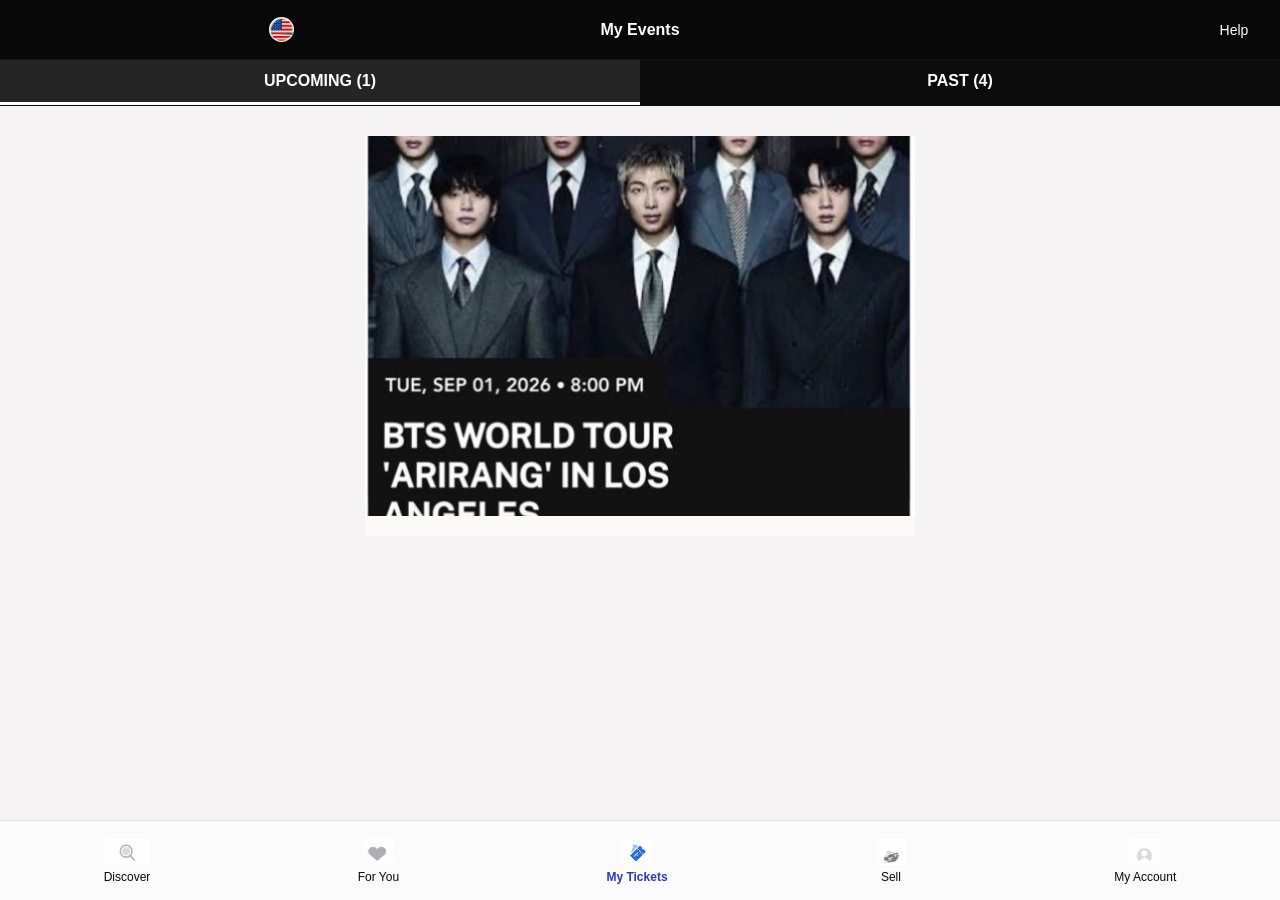
<file: index.html>
<!DOCTYPE html>
<html lang="en">
<head>
  <meta charset="UTF-8" />
  <meta name="viewport" content="width=device-width, initial-scale=1.0"/>
  <title>My Tickets</title>
  <link rel="stylesheet" href="fontawesome/fontawesome-free-6.7.2-web/css/all.min.css">
  <link rel="stylesheet" href="https://fonts.googleapis.com/css2?family=Material+Symbols+Outlined:opsz,wght,FILL,GRAD@24,400,0,0" />
  <link rel="stylesheet" href="css/ticket.css">
  <link rel="manifest" href="manifest.json">
  <meta name="theme-color" content="rgb(7, 7, 7)">
</head>
<body>

  <!-- SCREEN 1 -->
  <div class="screen active" id="screen1">

    <!-- 🔹 TOP NAV -->
    <header class="top-nav">
      <div class="top-left">
        <img src="image/usa1.jpg" alt="US" class="flag-icon">
      </div>
      <div class="top-title">My Events</div>
      <div class="top-right">
        <a href="#" class="help-link">Help</a>
      </div>
    </header>

    <!-- 🔹 TABS -->
    <div class="tabs">
      <div class="active">UPCOMING (1)</div>
      <div>PAST (4)</div>
    </div>

    <!-- 🔹 EVENT CARDS -->
    

   <div class="events-container">


  <div class="event-card" onclick="location.href='/seat.html'">
    <img src="image/0.jpeg" alt="BLAZE Event" style="width: 100%; height: 380px;">
    <div class="event-info"></div>
  </div>


</div>

    <!-- 🔹 BOTTOM NAV (Picture-Ready) -->
    <footer class="bottom-nav">
      <div class="nav-item">
        <img src="image/Discover.jpeg" alt="Discover" class="nav-icon" style="width: 45px;">
        <span>Discover</span>
      </div>
      <div class="nav-item">
        <img src="image/for you.jpeg" alt="For You" class="nav-icon">
        <span>For You</span>
      </div>
      <div class="nav-item active">
        <img src="image/tickest.jpeg" alt="My Tickets" class="nav-icon">
        <span>My Tickets</span>
      </div>
      <div class="nav-item">
        <img src="image/sell.jpeg" alt="Sell" class="nav-icon">
        <span>Sell</span>
      </div>
      <a href="../php/update.php">
        <div class="nav-item">
          <img src="image/myaccount.jpeg" alt="My Account" class="nav-icon">
          <span>My Account</span>
        </div>
      </a>
    </footer>

  </div>

  <script>
    if ("serviceWorker" in navigator) {
      navigator.serviceWorker.register("../service-worker.js")
        .then(() => console.log("✅ Service Worker registered"))
        .catch(err => console.log("❌ SW registration failed:", err));
    }
  </script>
</body>
</html>
</file>
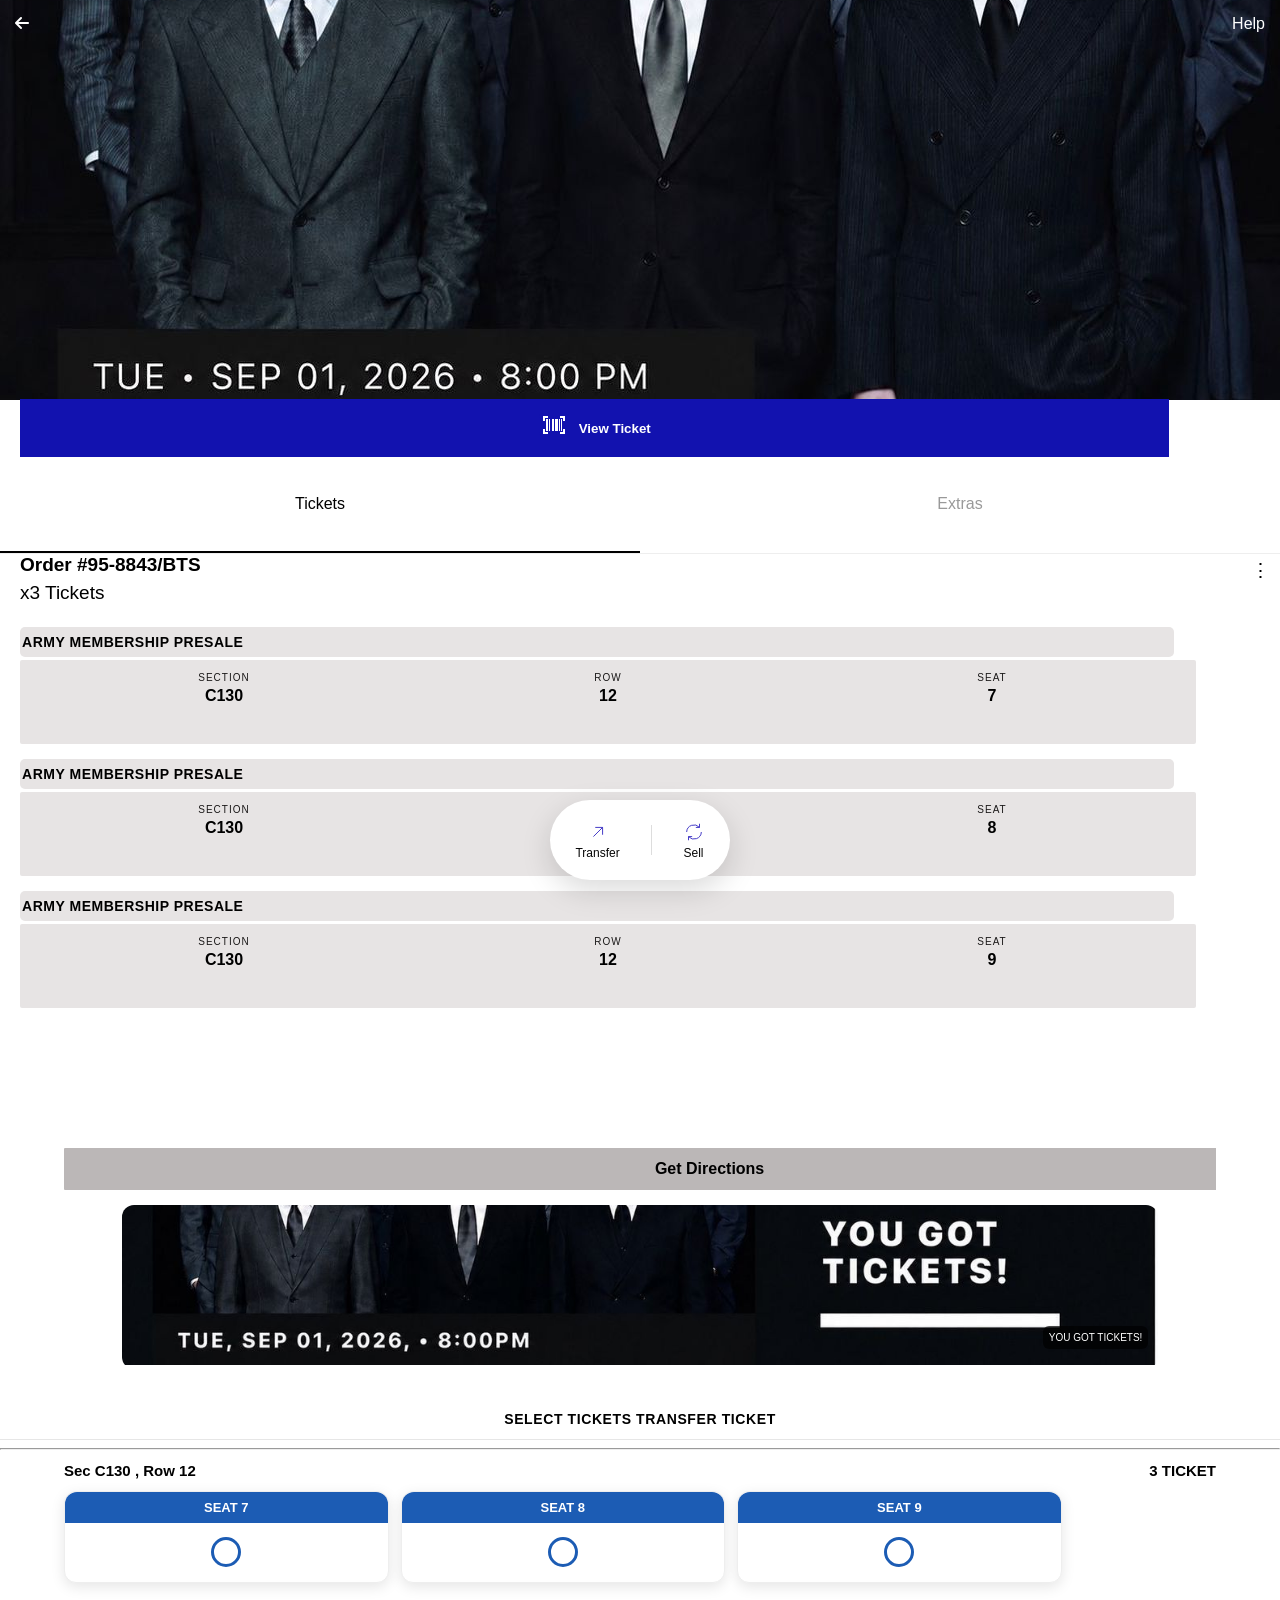
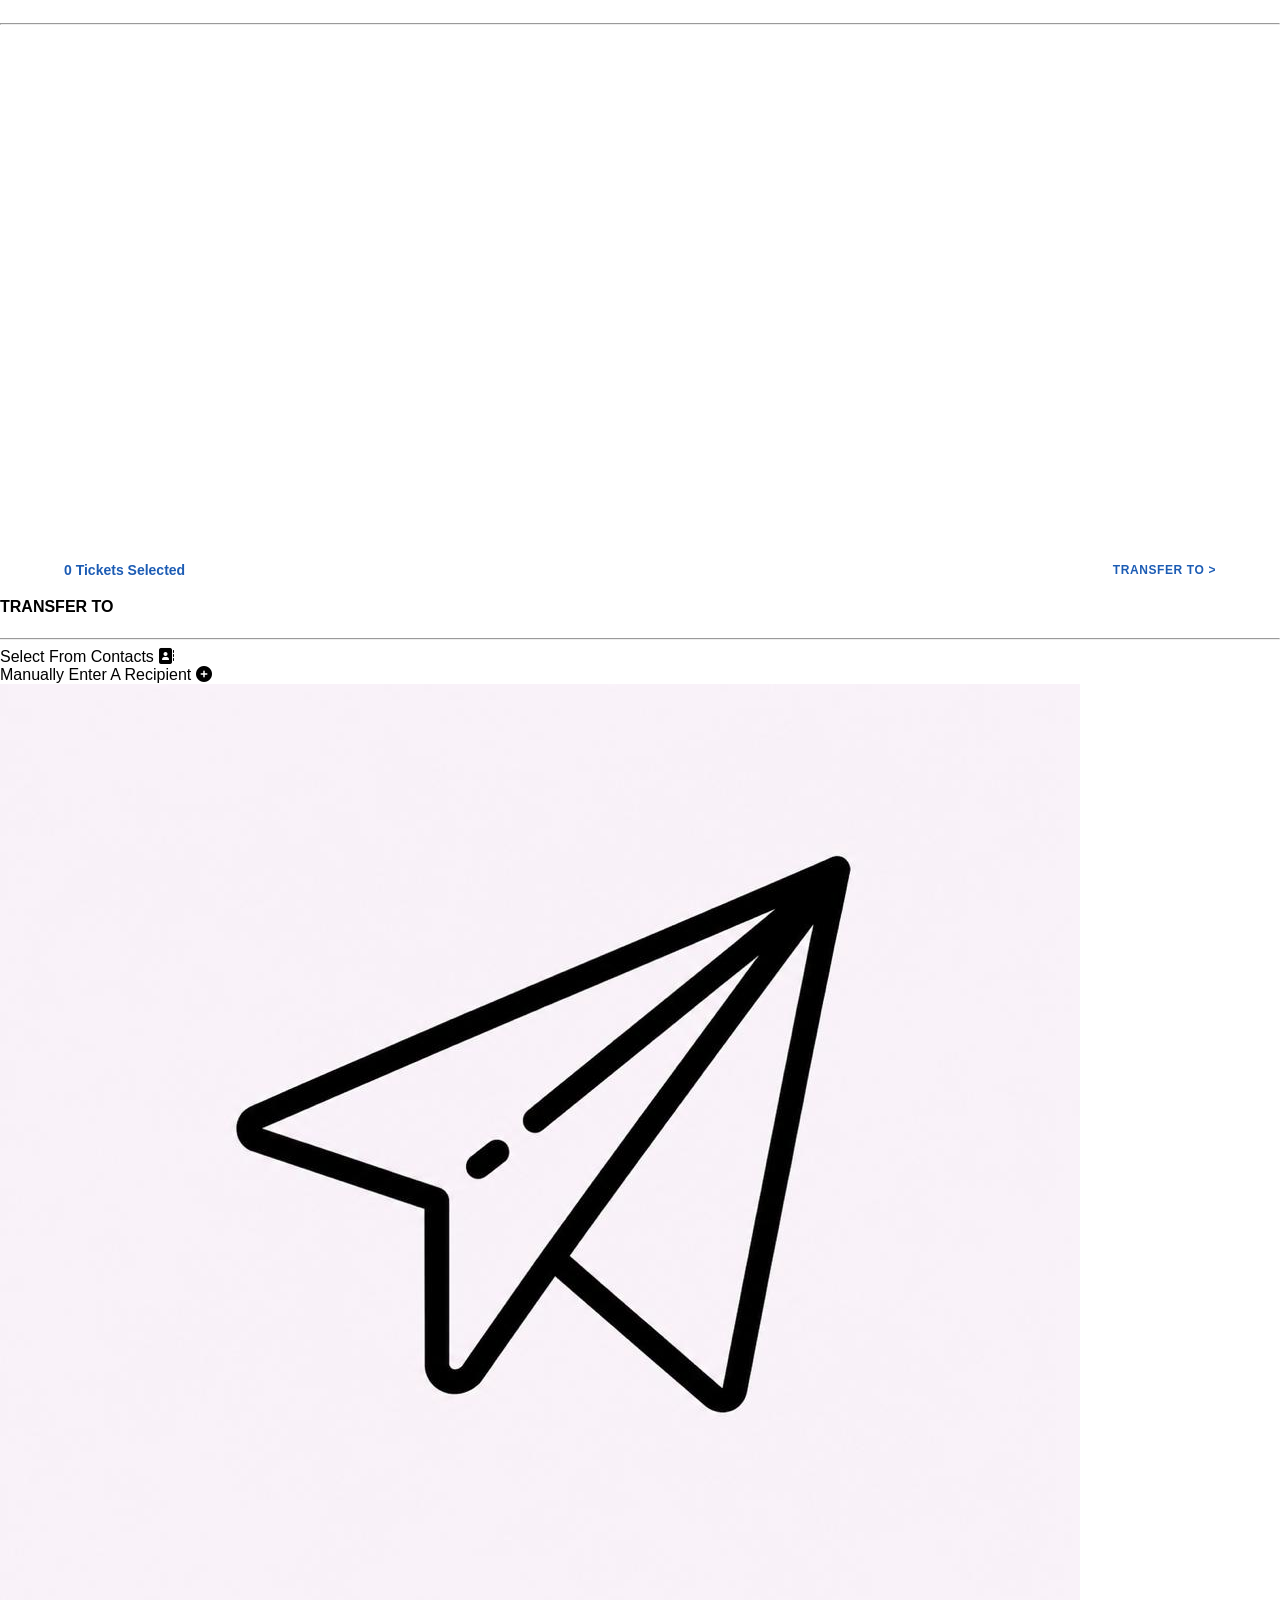
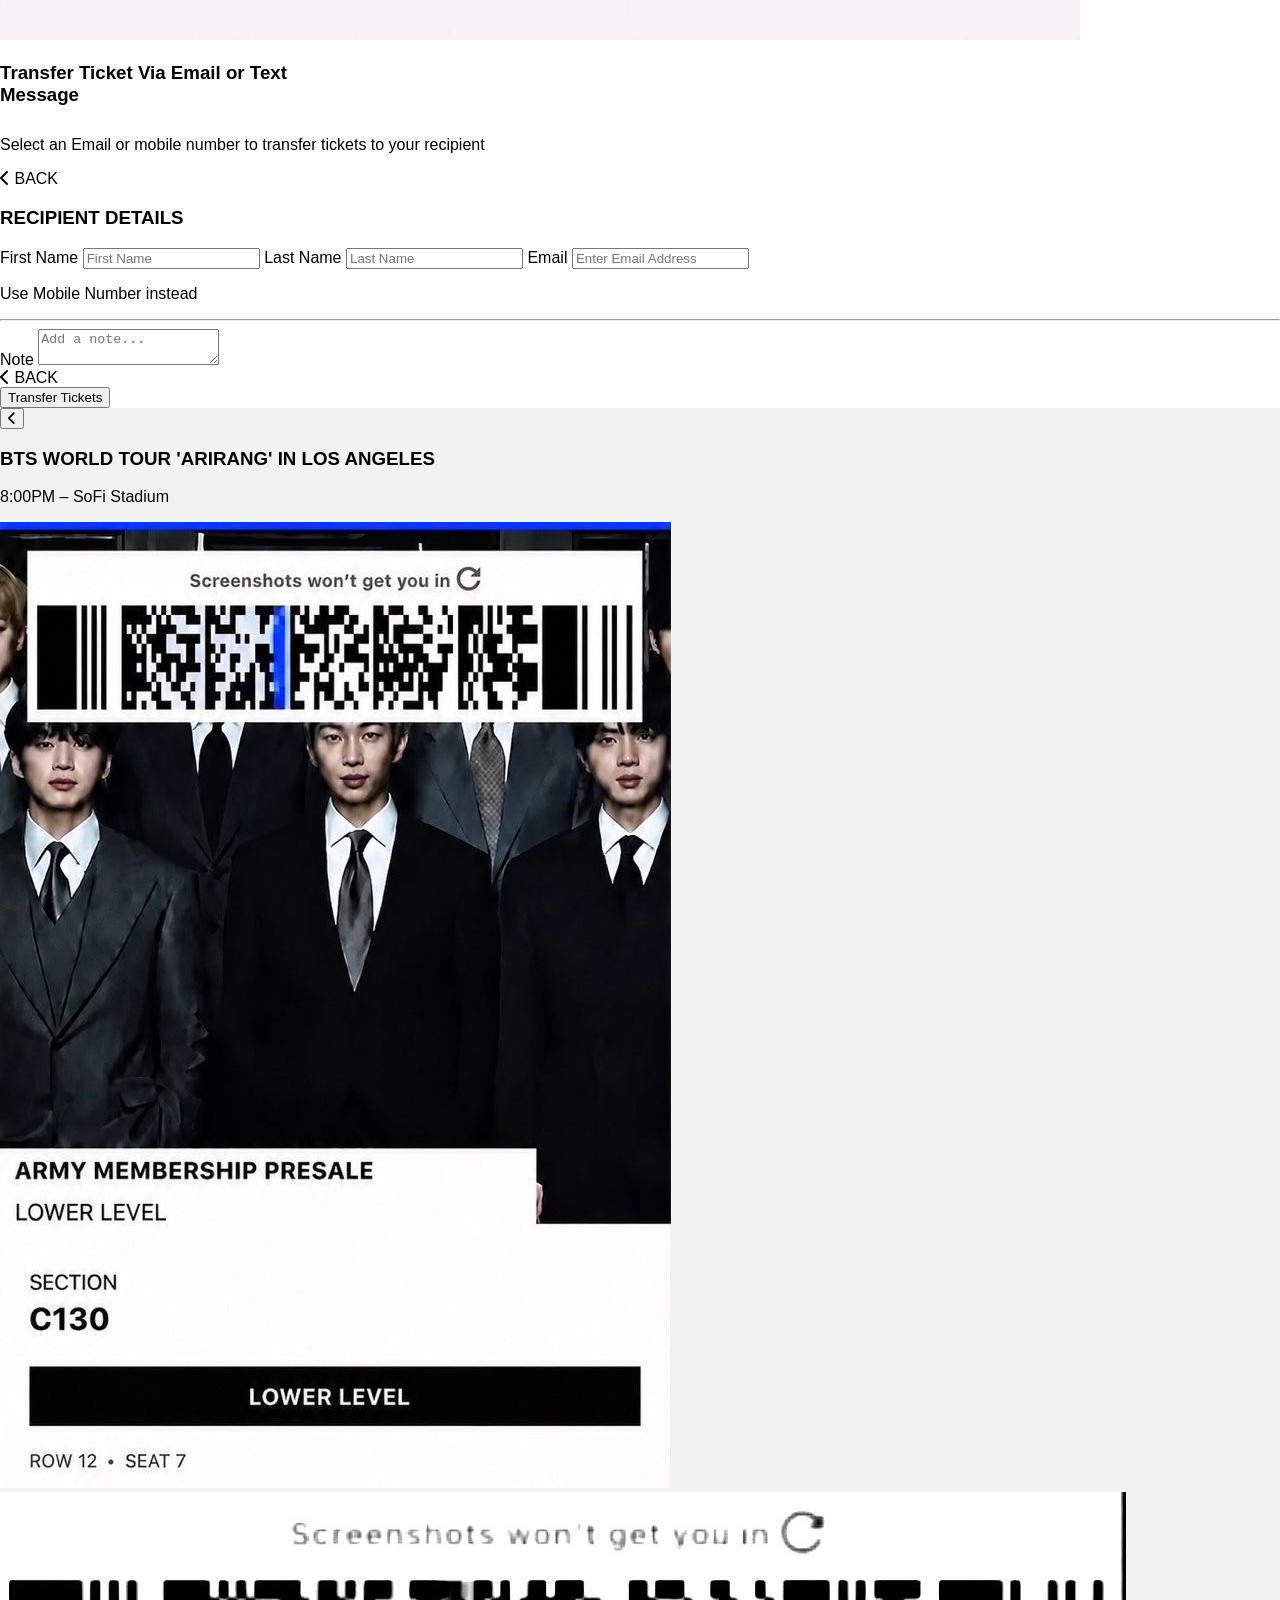
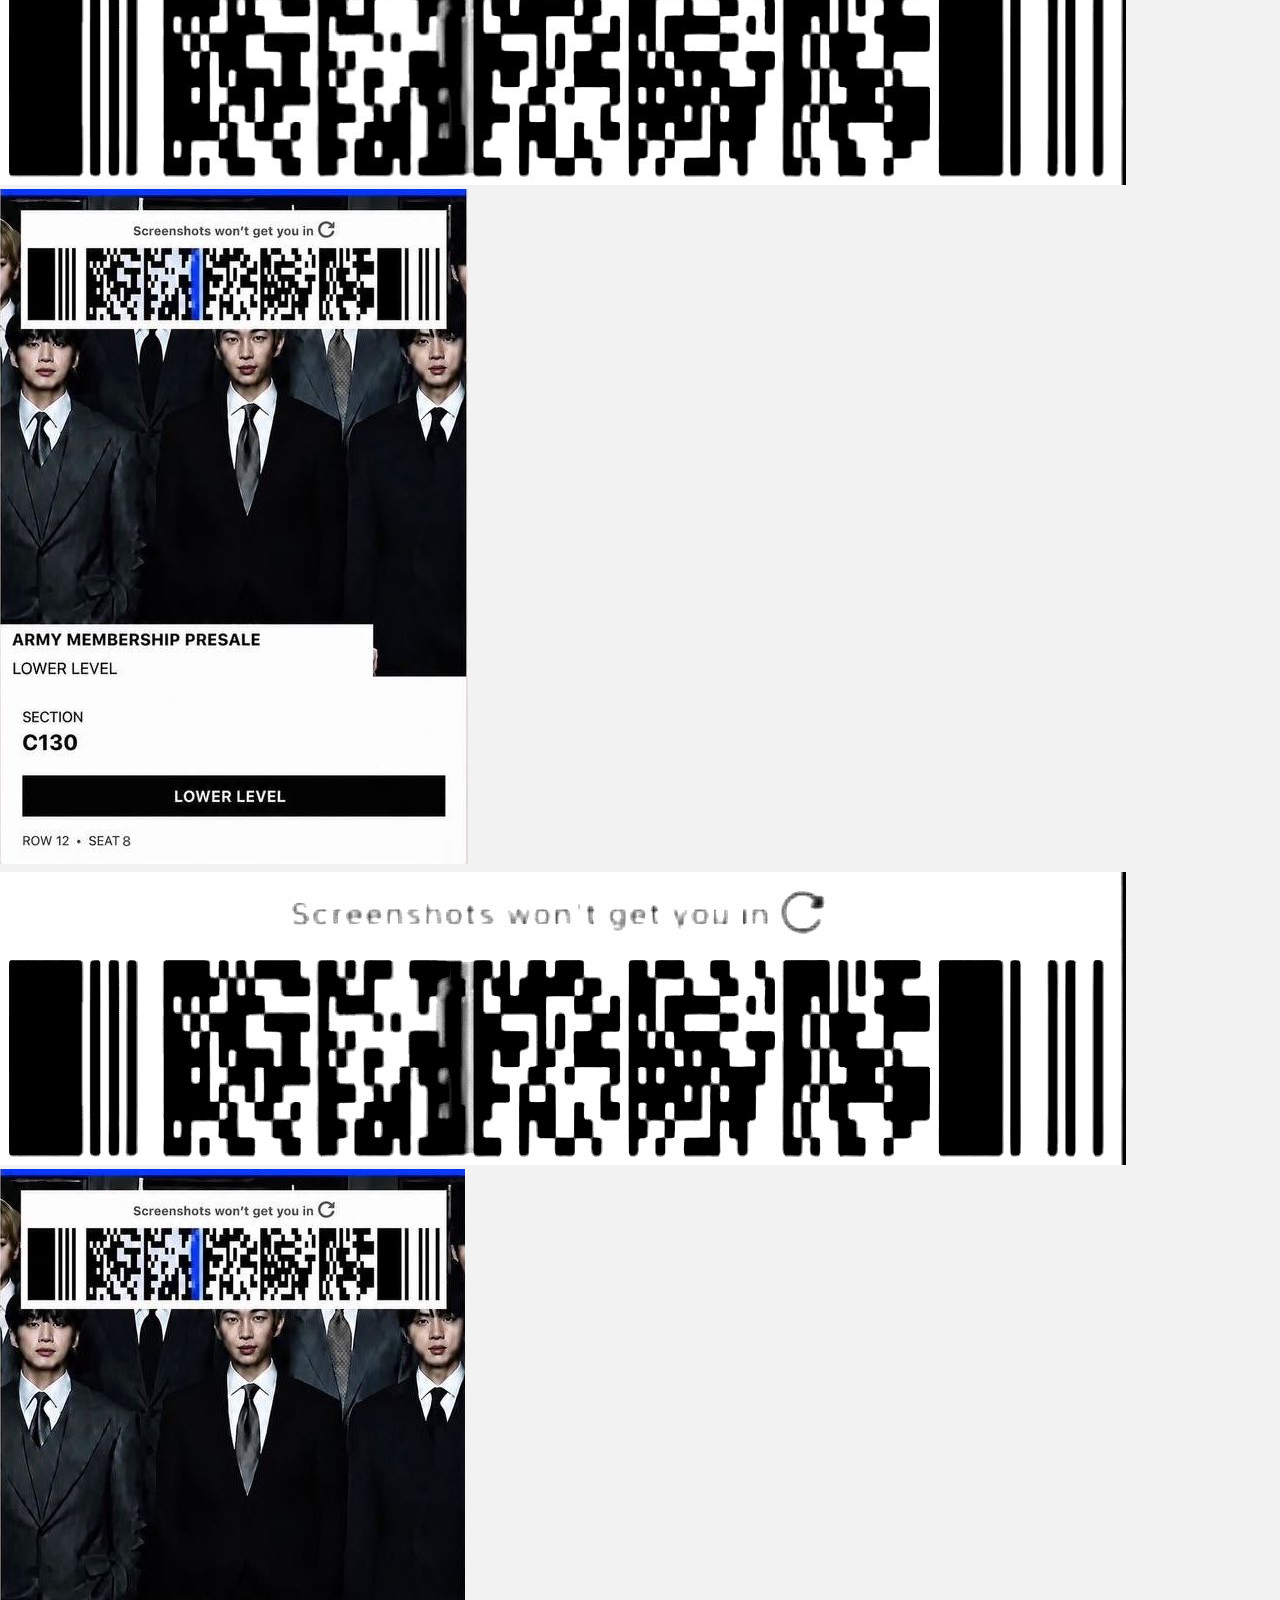
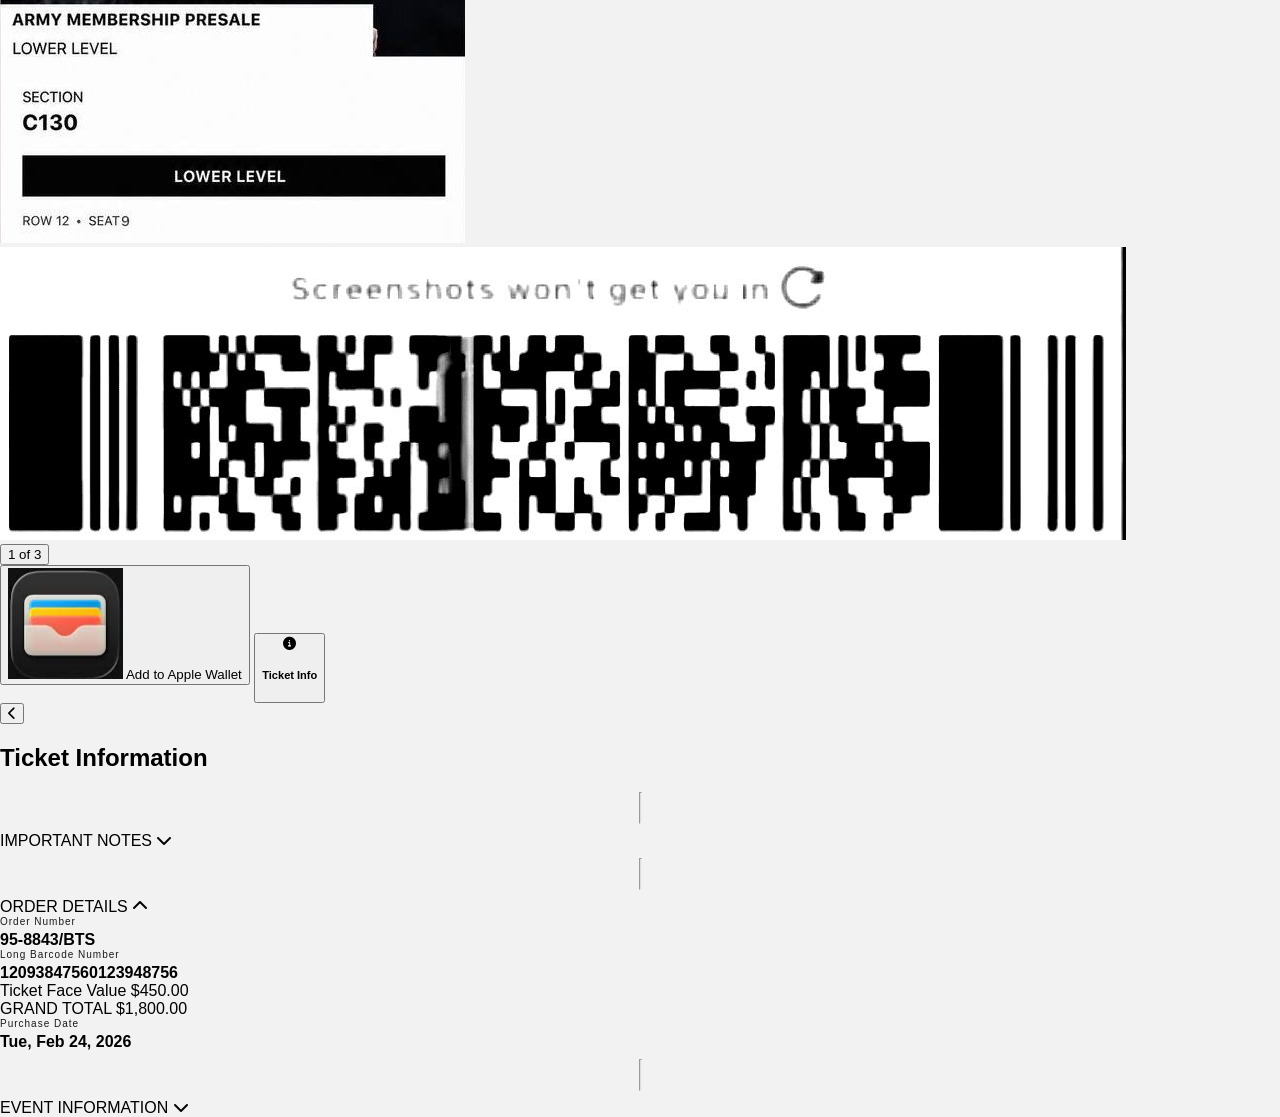
<file: seat.html>
<!DOCTYPE html>
<html lang="en">
<head>
  <meta charset="UTF-8" />
  <meta name="viewport" content="width=device-width, initial-scale=1.0"/>
  <title>My Tickets</title>

  <link rel="stylesheet" href="fontawesome/fontawesome-free-6.7.2-web/css/all.min.css">
  <link rel="stylesheet" href="https://fonts.googleapis.com/css2?family=Material+Symbols+Outlined:opsz,wght,FILL,GRAD@24,400,0,0" />
    <link rel="stylesheet" href="https://cdnjs.cloudflare.com/ajax/libs/font-awesome/6.5.0/css/all.min.css">
  <link rel="stylesheet" href="css/style.css">
  <link rel="manifest" href="manifest.json">
 <meta name="theme-color" content="rgb(7, 7, 7)">
</head>

<body class="scroll-down">

<!-- HERO -->
<div class="hero-wrapper">

  <div class="hero-image" style="height: 400px;">
    <img src="../image/52.jpeg" alt="Event">

    <a href="index.html" class="close-icon">
      <i class="fa-solid fa-arrow-left"></i>
    </a>

    <div class="help-text">Help</div>
  </div>

  <!-- VIEW TICKET BUTTON -->
  <button class="hero-btn" style="margin-left: 20px;  margin-top: -4px; " >
    <span class="barcode-icon">
      <span class="material-symbols-outlined" style="background: #1212af; color: white; width: 30px; border-radius: 5px;">barcode_scanner</span>
    </span>
    <span>View Ticket</span>
  </button>

  <!-- TABS -->
  <div class="tabs" style="height: 70px; background-color: white;" style="margin-top: 10px;">
    <div class="tab active">Tickets</div>
    <div class="tab">Extras</div>
  </div>

</div>

<!-- CONTENT -->
<div class="screen2-content">

  <div class="order-box" style="margin-top: -21px; font-size: 19px;">
    <div>
      <h4 style="margin-left: 10px;">Order #95-8843/BTS</h4>
      <p style="margin-top: -20px; font-size: 19px; margin-left: 10px;">x3 Tickets</p>
    </div>
    <div class="menu" style="margin-top: 30px; font-size: 19px;">⋮</div>
  </div>

 <!-- TICKETS -->

<div class="ticket-block" style=" background-color: white; margin-top: -20px;">

  <!-- HEADER 1 -->
  <div class="ticket-header-title" style="margin-top: -15px;">
    <h3>ARMY MEMBERSHIP PRESALE</h3>
  </div>

  <!-- TICKET ROW -->
  <div class="ticket-item">

    <div class="col">
      <div class="label">SECTION</div>
      <div class="value">C130</div>
    </div>

    <div class="col">
      <div class="label">ROW</div>
      <div class="value">12</div>
    </div>

    <div class="col">
      <div class="label">SEAT</div>
      <div class="value">7</div>
    </div>

  </div>

</div>
<!---end of head 1-->

<!----head two 2-->
<div class="ticket-block">

  <!-- HEADER 1 -->
  <div class="ticket-header-title">
     <h3>ARMY MEMBERSHIP PRESALE</h3>
  </div>

  <!-- TICKET ROW -->
  <div class="ticket-item">

    <div class="col">
      <div class="label">SECTION</div>
      <div class="value">C130</div>
    </div>

    <div class="col">
      <div class="label">ROW</div>
      <div class="value">12</div>
    </div>

    <div class="col">
      <div class="label">SEAT</div>
      <div class="value">8</div>
    </div>

  </div>

</div>
<!---end of head 2-->

<!----head 3-->

<div class="ticket-block">

  <!-- HEADER 1 -->
  <div class="ticket-header-title">
     <h3>ARMY MEMBERSHIP PRESALE</h3>
  </div>

  <!-- TICKET ROW -->
  <div class="ticket-item">

    <div class="col">
      <div class="label">SECTION</div>
      <div class="value">C130</div>
    </div>

    <div class="col">
      <div class="label">ROW</div>
      <div class="value">12</div>
    </div>

    <div class="col">
      <div class="label">SEAT</div>
      <div class="value">9</div>
    </div>

  </div>

</div>
<!---- end of head 3-->



  <!-- MAP CARD -->
  <div class="map-card">
   <iframe
  src="https://www.google.com/maps?q=SoFi+Stadium,+Inglewood,+CA,+USA&output=embed"
  style="border:0; border-radius:12px;"
  allowfullscreen
  loading="lazy"
  referrerpolicy="no-referrer-when-downgrade">
</iframe>

  <!-- GET DIRECTIONS -->
  <div class="directions-btn" style="margin-top: -15px; color: black; background-color: rgb(187, 183, 183); border-radius: 1px; width: 110%;">
    Get Directions
  </div>

  <!-- EVENT CARD -->
  <div class="event-card-new">
    <img src="image/bts.jpeg" alt="Event">

    

    <div class="ticket-badge">
      YOU GOT TICKETS!
    </div>
  </div>

</div>

<!-- FLOATING ACTION -->
<div class="action-card">
  <div class="action" >
    <div class="icon" >
      <svg viewBox="0 0 24 24">
        <path d="M7 17L17 7M17 7H9M17 7V15" />
      </svg>
    </div>
    <span>Transfer</span>
  </div>

  <div class="divider"></div>

  <div class="action">
    <div class="icon">
      <svg viewBox="0 0 24 24">
        <path d="M4 12a8 8 0 0 1 14-5M20 12a8 8 0 0 1-14 5M18 3v4h-4M6 21v-4h4" />
      </svg>
    </div>
    <span>Sell</span>
  </div>
</div>
     
     
      <!---end of screen two ------------------------------------------------->

 <!-- SCREEN 3: SELECT TICKETS TO TRANSFER -->
<section class="screen" id="screen3">
  <div class="header">SELECT TICKETS TRANSFER TICKET</div>

  <hr>

  <div class="ticket-header">
    <div>Sec C130 , Row 12</div>
    <b>3 TICKET</b>
  </div>

  <!-- ✅ LIVE COUNTER ADDED HERE -->
  

  <div class="seat-container">
    <div class="seat-card" data-seat="1">
      <div class="seat-top">SEAT 7</div>
      <div class="seat-body"><div class="seat-dot"></div></div>
    </div>

    <div class="seat-card" data-seat="2">
      <div class="seat-top">SEAT 8</div>
      <div class="seat-body"><div class="seat-dot"></div></div>
    </div>

    <div class="seat-card" data-seat="3">
      <div class="seat-top">SEAT 9</div>
      <div class="seat-body"><div class="seat-dot"></div></div>
    </div>

    <!-- FIXED DUPLICATE (was 3 before) -->
    
  </div>

  <hr style="margin-top: 40px;">

<p class="ticket-details" id="ticketCount" style="margin-top: 42%;">
  0 Tickets Selected
</p>

<a href="#" class="transfer-link" >TRANSFER TO &gt;</a>
</section>

    <!-- SCREEN 3: SELECT TICKETS TO TRANSFER end  -->
    
    <!-- SCREEN 4: TRANSFER FORM -->

    <section class="screen" id="screen4">

  <div class="transfer-body">

   <h4 class="transfer-title">TRANSFER TO</h4>
<hr class="transfer-divider" style="margin-left: -17px;">

    <!-- OPTION 1 -->
    <div class="transfer-option" style="border-radius: 0;">
      <span class="option-text">Select From Contacts</span>
      <i class="fa fa-address-book"></i>
    </div>

    <!-- OPTION 2 -->
    <div class="transfer-option" style="border-radius: 0;">
      <span class="option-text">Manually Enter A Recipient</span>
      <i class="fa-solid fa-circle-plus"></i>
    </div>

    <!-- CENTER IMAGE -->
    <div class="transfer-image">
      <img src="../image/arrow.jpeg" alt="Transfer Icon">
    </div>

    <!-- TEXT -->
    <h3 class="transfer-heading">
      Transfer Ticket Via Email or Text </br>Message
    </h3>

    <p class="transfer-sub" style="margin-top: 30px;">
      Select an Email or mobile number to transfer tickets to your recipient
    </p>

  </div>

  <!-- BOTTOM BACK -->
  <div class="bottom-back">
    <i class="fa fa-chevron-left"></i>
    <span>BACK</span>
  </div>

</section>
    <!-- SCREEN 4: TRANSFER FORM end -->
    
    <!-- SCREEN 5: JADE TICKET -->
      <section class="screen" id="screen5">

  <div class="form-body">

    <h3 class="form-title">RECIPIENT DETAILS</h3>

    <label>First Name</label>
    <input type="text" placeholder="First Name">

    <label>Last Name</label>
    <input type="text" placeholder="Last Name">

    <label>Email</label>
    <input type="email" placeholder="Enter Email Address">

   <a> <p class="switch-link">Use Mobile Number instead</p></a> 

    <hr class="mid-divider">

    <label>Note</label>
    <textarea placeholder="Add a note..."></textarea>

    <div class="form-bottom">
      <div class="back-action">
        <i class="fa fa-chevron-left"></i>
        <span>BACK</span>
      </div>

      <button class="submit-btn">Transfer Tickets</button>
    </div>

  </div>

</section>
  </div>
<!--  end of SCREEN 5: JADE TICKET -->

<!-- ===============SCREEN 6========== -->
<section class="screen" id="screen6">

  <!-- HEADER -->
  <div class="ticket-header-bar">

    <button class="back-btn screen6-back" type="button">
      <i class="fa fa-chevron-left"></i>
    </button>

    <div class="event-text">
      <h3>BTS WORLD TOUR 'ARIRANG' IN LOS ANGELES</h3>
      <p>8:00PM – SoFi Stadium</p>
    </div>

  </div>

  <!-- CARDS -->
  <div class="cards-wrapper">

    <div class="ticket-card">
      <div class="ticket-image">
        <img src="image/seat7.jpeg" alt="ticket">
        <div class="blue-line"></div>
        <div class="barcode">
          <div class="scan-line"></div>
          <img src="image/54.jpeg" alt="barcode">
        </div>
      </div>
    </div>

    <div class="ticket-card">
      <div class="ticket-image">
        <img src="image/seat8.jpeg" alt="ticket" style="margin-bottom: 4px;">
        <div class="blue-line"></div>
        <div class="barcode">
          <div class="scan-line"></div>
          <img src="image/54.jpeg" alt="barcode">
        </div>
      </div>
    </div>

    <div class="ticket-card">
      <div class="ticket-image">
        <img src="image/seat9.jpeg" alt="ticket">
        <div class="blue-line"></div>
        <div class="barcode">
          <div class="scan-line"></div>
          <img src="image/54.jpeg" alt="barcode">
        </div>
      </div>
    </div>

    

  </div>

  <!-- INDICATOR -->
  <button class="indicator" id="indicator" type="button">1 of 4</button>

  <!-- ACTION BUTTONS -->
  <div class="bottom-actions">

    <button class="wallet-btn" type="button">
      <img src="image/aple555.jpeg" alt="Apple Wallet">
      Add to Apple Wallet
    </button>

    <button class="info-btn" type="button">
      <i class="fa-solid fa-circle-info"></i>
      <h5>Ticket Info</h5>
    </button>

  </div>

</section>
<!------=========== end of screen 6 is here =================-->
  
<!------=========== start of screen 7 is here =================-->
<!-- SCREEN 7 (BOTTOM SHEET) -->
<section class="screen" id="screen7">

  <div class="drag-handle"></div>

  <!-- HEADER -->
  <div class="screen7-header">

    <button class="back-btn" type="button">
      <i class="fa fa-chevron-left"></i>
    </button>

    <h2>Ticket Information</h2>

  </div>

  <hr class="divider">

  <!-- IMPORTANT NOTES -->
  <div class="accordion">
    <div class="accordion-header">
      <span>IMPORTANT NOTES</span>
      <i class="fa fa-chevron-down"></i>
    </div>
  </div>

  <hr class="divider">

  <!-- ORDER DETAILS -->
  <div class="accordion open">

    <div class="accordion-header">
      <span>ORDER DETAILS</span>
      <i class="fa fa-chevron-up"></i>
    </div>

    <div class="accordion-content">

      <div class="info-block">
        <div class="label">Order Number</div>
        <div class="value">95-8843/BTS</div>
      </div>

      <div class="info-block">
        <div class="label">Long Barcode Number</div>
        <div class="value">12093847560123948756</div>
      </div>

      <div class="price-row">
        <span>Ticket Face Value</span>
        <span>$450.00</span>
      </div>

      <div class="price-row bold">
        <span>GRAND TOTAL</span>
        <span>$1,800.00</span>
      </div>

      <div class="info-block">
        <div class="label">Purchase Date</div>
        <div class="value">Tue, Feb 24, 2026</div>
      </div>

    </div>
  </div>

  <hr class="divider">

  <!-- EVENT INFO -->
  <div class="accordion">
    <div class="accordion-header">
      <span>EVENT INFORMATION</span>
      <i class="fa fa-chevron-down"></i>
    </div>
  </div>

</section>

<!------=========== end  of screen 7 is here =================-->




<script src="../js/script.js"></script>
<script>
    if ("serviceWorker" in navigator) {
      navigator.serviceWorker.register("../service-worker.js")
        .then(() => console.log("✅ Service Worker registered"))
        .catch(err => console.log("❌ SW registration failed:", err));
    }
  </script>
</body>
</html>
</file>
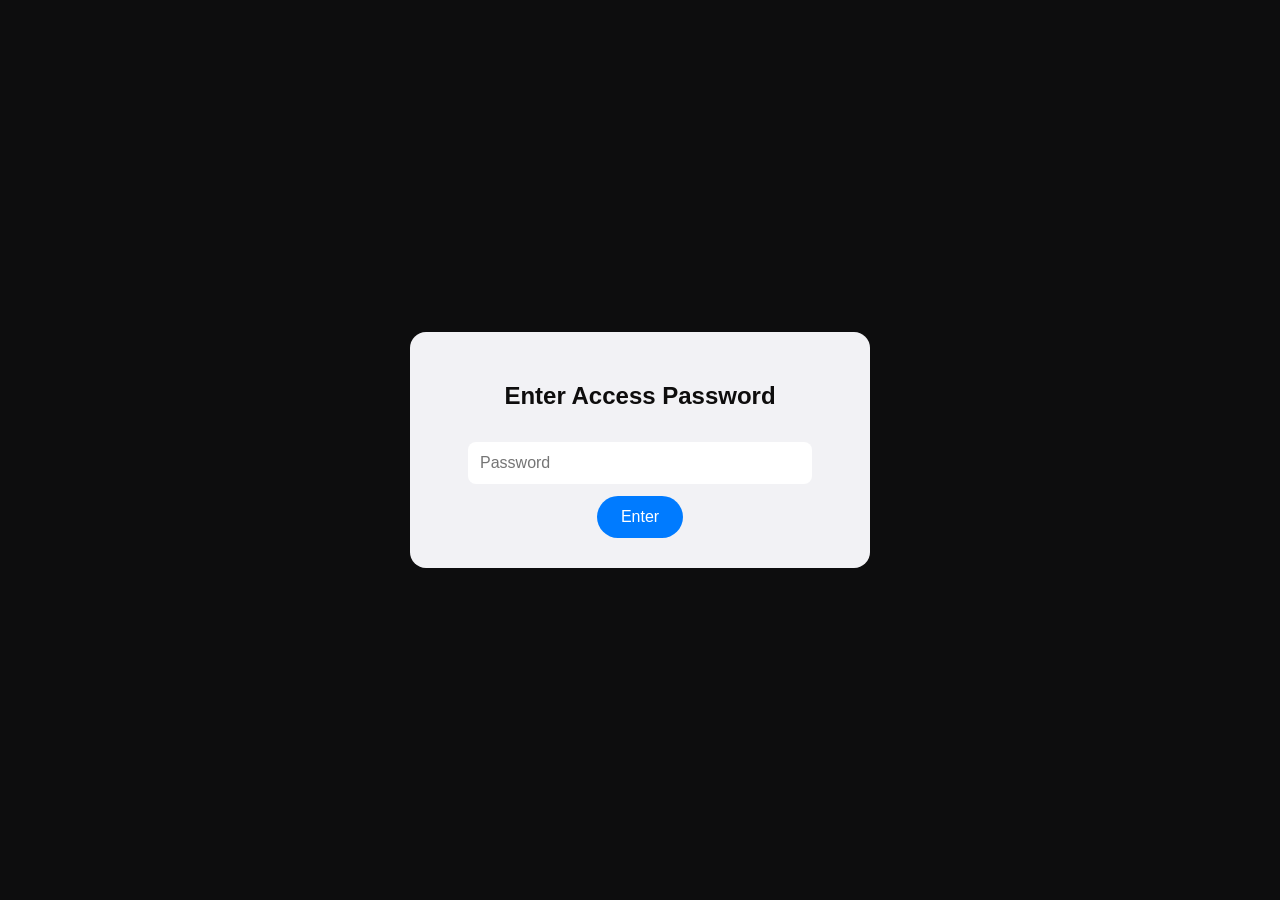
<file: css/HTML/password.html>
<!DOCTYPE html>
<html lang="en">
<head>
  <meta charset="UTF-8">
  <meta name="viewport" content="width=device-width, initial-scale=1.0">
  <title>Enter Password</title>
  <style>
    body {
      margin: 0;
      font-family: "Inter", sans-serif;
      background: #0d0d0e;
      display: flex;
      align-items: center;
      justify-content: center;
      height: 100vh;
    }

    .password-box {
      background: #f2f2f5;
      padding: 30px;
      border-radius: 16px;
      text-align: center;
      width: 90%;
      max-width: 400px;
    }

    .password-box h2 {
      color: rgb(14, 13, 13);
      margin-bottom: 20px;
    }

    .password-box input {
      width: 80%;
      padding: 12px;
      margin: 12px 0;
      border-radius: 8px;
      border: none;
      outline: none;
      font-size: 16px;
    }

    .password-box button {
      padding: 12px 24px;
      background: #007bff;
      color: white;
      border: none;
      border-radius: 30px;
      cursor: pointer;
      font-size: 16px;
    }

    #password-error {
      color: #ff5555;
      margin-top: 12px;
      display: none;
      font-size: 14px;
    }
  </style>
</head>
<body>
  <div class="password-box">
    <h2>Enter Access Password</h2>
    <input type="password" id="password-input" placeholder="Password">
    <button id="password-submit">Enter</button>
    <p id="password-error">Invalid password. Try again.</p>
  </div>

  <script>
    const VALID_PASSWORD = "emma.com10";

    const passwordInput = document.getElementById("password-input");
    const passwordSubmit = document.getElementById("password-submit");
    const passwordError = document.getElementById("password-error");

    function checkPassword() {
      if (passwordInput.value.trim() === VALID_PASSWORD) {
        // Redirect to your actual page
        window.location.href = "index.html";
      } else {
        passwordError.style.display = "block";
        passwordInput.value = "";
      }
    }

    passwordSubmit.addEventListener("click", checkPassword);

    // Also allow pressing Enter
    passwordInput.addEventListener("keydown", (e) => {
      if (e.key === "Enter") checkPassword();
    });
  </script>
</body>
</html>




<style>
  /* ---------- SCREEN 2 CAROUSEL ---------- */
.screen2 {
  display: none;
  flex-direction: column;
  animation: slideIn 0.6s ease forwards;
}

@keyframes slideIn {
  from { transform: translateY(50px); opacity: 0; }
  to { transform: translateY(0); opacity: 1; }
}

/* NAVBAR */
.navbar {
  display: flex;
  justify-content: space-between;
  align-items: center;
  background: #0c0c0c;
  color: #f8f5f5;
  padding: 15px 20px;
  font-weight: bold;
  box-shadow: 0 2px 5px rgba(0,0,0,0.05);
}
.top-left, .top-right {
      min-width: 60px;
      display: flex;
      align-items: center;
      justify-content: center;
    }

    .flag-icon {
      width: 25px;
      height: 25px;
      border-radius: 100%;
      object-fit: cover;
      margin-left: 685%;
    }


/* TABS */
.tabs {
  display: flex;
  background:#070707;
  color: white;
}

.tabs div {
  flex: 1;
  text-align: center;
  padding: 12px 0;
  font-weight: 600;
  color: #ddd9d9;
  cursor: pointer;
  border-bottom: 3px solid transparent;
}

.tabs .active {
  border-bottom: 3px solid #dbdddf;
  color: #d0d2d4;
}

.ticket-container {
  position: relative;
  padding: 20px;
  width: 104%;
  
}

.cards-wrapper {
  display: flex;
  overflow-x: auto;
  gap: 20px;
  padding-bottom: 15px;
  scroll-snap-type: x mandatory;
  scrollbar-width: none;
  scroll-behavior: smooth;
}

.cards-wrapper::-webkit-scrollbar { display: none; }

.card {
  flex: 0 0 30%;
  background: #fcfbfb;
  border-radius: 8px;
  box-shadow: 0 4px 20px rgba(0,0,0,0.1);
  scroll-snap-align: center;
  overflow: hidden;
  transition: transform 0.3s ease, box-shadow 0.3s ease;
  border-bottom: solid rgb(5, 5, 5);

}

.card:hover {
  transform: translateY(-3px);
  box-shadow: 0 8px 25px rgba(0,0,0,0.15);
}

.card-img {
  width: 100%;
  height: 260px;
  object-fit: cover;
  margin-top: -30px;
}

.card-body {
  text-align: center;
  padding: 15px;
}

.ticket-top {
  background-color: #1c43df;
  color: #FFFFFF;
  padding: 15px;
  font-weight: 700;
  border-top-left-radius: 16px;
  border-top-right-radius: 16px;
  width: 100%;
  max-width: 386px;
  margin: 0 auto 20px;
  height: 130px;
  box-sizing: border-box;
}

.view-ticket {
  display: inline-flex;
  align-items: center;
  justify-content: center;
  gap: 6px;
  background-color: #020202;
  color: #FFFFFF;
  border: none;
  padding: 10px 18px;
  font-size: 15px;
  font-weight: 500;
  cursor: pointer;
  width: 100%;
}

.ticket-details { margin-top: 10px; color: #007aff; font-weight: 500; }

/* DOTS */
.dots { 
  display: flex; 
  justify-content: center;
  margin: 15px 0;
  gap: 8px;
} 
.dot { 
  width: 5px;
  height: 5px; 
  background: #ccc; 
  border-radius: 50%;
  transition: 0.3s; 
} 
.dot.active { 
  background: #0a0a0a;
  transform: scale(1.2);
}

/* ACTION BUTTONS */
.action-buttons {
  display: flex;
  justify-content: center;
  gap: 15px;
  margin: 10px 0 20px;
}

.transfer-btn {
  background:#1c2aa8;
  color: #e6ebf0;
  border: none;
  padding: 10px 30px;
  border-radius: 5px;
  cursor: pointer;
  width: 45%;
  height: 50px;
  font-size: 15px;
}

.sell-btn {
  background: #1c2aa8;
  color: #dfdcdc;
  border: none;
  padding: 10px 30px;
  border-radius: 5px;
  cursor: pointer;
  width: 45%;
  height: 50px;
  font-size: 15px;
}
.transfer-btn:hover{
  background-color: #9b9ea1;
}

.sell-btn:hover{
   background-color: #9b9ea1;
}
/* Three animated pulsing dots — works with: <div class="dots"></div> */
.dots{
  --size: 7px;        /* diameter of each dot */
  --gap: 5px;         /* space between dots */
  --color: #080808;    /* dot color */

  width: var(--size);
  height: var(--size);
  background: var(--color);
  border-radius: 50%;
  display: inline-block;
  position: relative;
  transform-origin: center;
  animation: dotPulse 1s infinite ease-in-out;
  margin-left: 50%;
}

/* left and right dots */
.dots::before,
.dots::after{
  content: "";
  position: absolute;
  top: 0;
  width: var(--size);
  height: var(--size);
  background: var(--color);
  border-radius: 50%;
  transform-origin: center;
  animation: dotPulse 1s infinite ease-in-out;
}

/* position them */
.dots::before { left: calc(-1 * (var(--size) + var(--gap)));  animation-delay: 0.10s; }
.dots::after  { left: calc(var(--size) + var(--gap));        animation-delay: 0.10s; }

/* pulse animation */
@keyframes dotPulse{
  0%, 80%, 100% { transform: scale(1); opacity: 0.2; }
  40%           { transform: scale(1.6); opacity: 0.2;   }
}


a{
  text-decoration: none;
  color: white;
}
.map-container {
    position: relative;
    width: 100%;
    height: 350px;         /* change this value if you want the map taller */
    border-radius: 12px;
    overflow: hidden;      /* keeps rounded corners from being clipped on mobile */
    box-shadow: 0 2px 8px rgba(0,0,0,0.08);
  }

  .map-container iframe {
    position: absolute;
    top: 0;
    left: 0;
    width: 100%;
    height: 100%;
    border: 0;
    display: block;
  }

  /* Optional: slightly increase height on larger screens */
  @media (min-width: 768px) {
    .map-container { height: 420px; }
  }

/* RESPONSIVE */
@media (max-width: 768px) {
  .card { flex: 0 0 80%; }
}

@media (max-width: 480px) {
  .card { flex: 0 0 90%; }
}
/* ---------------------------- end of screen 2 ------------------*/

</style>
</file>
<file: css/ticket.css>
/* ---------- GLOBAL RESET ---------- */
* {
  box-sizing: border-box;
}

html, body {
  height: auto;
  overflow-y: auto;
}

body {
  margin: 0;
  padding: 0;
  padding-bottom: 90px; /* SPACE FOR FIXED BOTTOM NAV */
  font-family: "Inter", sans-serif;
  background: #f5f3f3;
  color: #0c0c0c;
}

/* ---------- TOP NAV ---------- */
.top-nav {
  position: sticky;
  top: 0;
  z-index: 200;
  display: flex;
  align-items: center;
  justify-content: space-between;
  height: 60px;
  padding: 0 16px;
  background: linear-gradient(180deg, rgba(3, 3, 3, 0.98), rgba(3, 3, 3, 0.98));
  border-bottom: 1px solid rgba(255,255,255,0.05);
  backdrop-filter: blur(4px);
  color: #fff;
}

.top-left, .top-right {
  min-width: 60px;
  display: flex;
  align-items: center;
  justify-content: center;
}

.flag-icon {
  width: 25px;
  height: 25px;
  border-radius: 100%;
  object-fit: cover;
margin-right: -470px;
}

.top-title {
  position: absolute;
  left: 50%;
  transform: translateX(-50%);
  font-weight: 600;
  font-size: 16px;
}

.help-link {
  color: #fff;
  font-size: 14px;
  text-decoration: none;
}

/* ---------- TABS ---------- */
.tabs {
  position: sticky;
  top: 60px;
  z-index: 190;
  display: flex;
  background: #0c0c0c;
  border-bottom: 1px solid rgba(7, 7, 7, 0.1);
}

.tabs div {
  flex: 1;
  text-align: center;
  padding: 12px 0;
  font-weight: 600;
  color: #fff;
  cursor: pointer;
}

.tabs .active {
  background: rgba(255,255,255,0.1);
  border-bottom: 3px solid #fff;
}

/* ---------- EVENTS ---------- */
.events-container {
  padding: 15px;
}

/* CARD */
.event-card {
  width: 100%;
  max-width: 550px;
  height: 400px;
  margin: 15px auto;
  border-radius: 2px;
  overflow: hidden;
  cursor: pointer;
  background: #fcf9f9;
  margin-bottom: 20px;
}

/* HOVER EFFECT */
.event-card:hover {
  transform: translateY(-5px);
  box-shadow: 0 12px 25px rgba(253, 253, 253, 0.3);
}

/* IMAGE */
.event-card img {
  width: 100%;
  height: 490px;
  object-fit: cover; /* IMPORTANT: fills nicely */
  display: block;
}

/* INFO */
.event-info {
  padding: 15px;
  color: #fff;
}


.event-info p {
  font-size: 0.9rem;
  color: #ccc;
}

/* ---------- BOTTOM NAV ---------- */
.bottom-nav {
  position: fixed;
  bottom: 0;
  left: 0;
  width: 100%;
  height: 80px;
  background: #fcfbfb;
  display: flex;
  justify-content: space-around;
  align-items: center;
  border-top: 1px solid rgba(0,0,0,0.1);
  z-index: 300;
}

.nav-item {
  text-align: center;
  font-size: 12px;
  color: #080808;
  display: flex;
  flex-direction: column;
  align-items: center;
  cursor: pointer;
}

.nav-item img.nav-icon {
  width: 32px;
  height: 28px;
  margin-bottom: 4px;
  object-fit: contain;
}

.nav-item.active {
  color: #2a39be;
  font-weight: 600;
}

a {
  text-decoration: none;
}

/* ---------- RESPONSIVE ---------- */

/* Large phones / small tablets */
@media (max-width: 768px) {
  .bottom-nav {
    height: 72px;
  }

  .nav-item img.nav-icon {
    width: 28px;
    height: 26px;
  }

  .nav-item span {
    font-size: 11px;
  }
}

/* Normal phones */
@media (max-width: 480px) {
  .bottom-nav {
    height: 68px;
  }

  .nav-item img.nav-icon {
    width: 24px;
    height: 24px;
  }

  .nav-item span {
    font-size: 10.5px;
  }
}

/* Small phones */
@media (max-width: 360px) {
  .bottom-nav {
    height: 64px;
  }

  .nav-item img.nav-icon {
    width: 20px;
    height: 20px;
  }

  .nav-item span {
    font-size: 9.5px;
  }
}

/* ----------- FIX HORIZONTAL SCROLL ON IPHONES ----------- */
@media only screen 
  and (min-device-width: 320px) 
  and (max-device-width: 812px) 
  and (-webkit-min-device-pixel-ratio: 2) {

  html, body {
    overflow-x: hidden;
    width: 100%;
    max-width: 100vw;
  }

  /* Make wide elements fit inside viewport */
  .event-card {
    width: 100% !important;
    margin-left: 0 !important;
  }

  .flag-icon {
    margin-left: 0 !important;
  }
}
</file>
<file: css/style.css>
body {
  margin: 0;
  font-family: -apple-system, BlinkMacSystemFont, sans-serif;
  background: #fcfafa;
}

/* HERO */
.hero-wrapper {
  position: fixed;
  top: 0;
  left: 0;
  width: 100%;
  background: white;
  z-index: 1000;
}

.hero-image {
  position: relative;
  width: 100%;
  height: 370px;
}

.hero-image img {
  width: 100%;
  height: 100%;
  object-fit: cover;
}

/* VIEW TICKET BUTTON */
.hero-btn {
  width: 94%;
  background: #1212af;
  color: white;
  border: none;
  padding: 14px;
  font-weight: bold;
  cursor: pointer;

  display: flex;
  align-items: center;
  justify-content: center;
  gap: 10px;

  margin: -22px auto 0 auto;
  position: relative;
  z-index: 0;
  margin-left: 30px;

  margin: 0 auto 0 auto;
  transform: translateY(3px); /* push it down a bit more */
}

/* TABS */
.tabs {
  display: flex;
  background: white;
  border-bottom: 1px solid #eee;

  position: sticky;
  top: 320px;
  z-index: 1999;

margin-top: 29px; /* increase from 12px */
}

/* CONTENT */
.screen2-content {
  margin-top: 540px;
  z-index: 1999;
  background-color: white;
}

.barcode-icon {
  transition: 0.3s ease;
}

/* NORMAL STATE */
.tabs {
  position: sticky;
  top: 320px;
  transition: 0.3s ease;
}

/* COLLAPSED STATE (WHEN SCROLLING UP) */
body.collapsed .barcode-icon {
  position: fixed;
  top: 10px;
  right: 15px;
  z-index: 9999;
  opacity: 13px 13px;
}

body.collapsed .tabs {
  position: fixed;
  top: 300px; /* adjust if needed to cover View Ticket button */
  left: 0;
  width: 100%;
  z-index: 1999;
}
.barcode-icon,
.tabs {
  transition: transform 0.2s ease;
  will-change: transform;
 
}
.tabs,
.barcode-icon {
  transition: transform 0.2s ease;
  will-change: transform;
}

.ticket-count {
  position: absolute;
  bottom: 15px;
  right: 15px;
  color: white;
  font-size: 14px;
}

.hero-btn {
  width: 89.8%;
  background: #1212af;
  color: white;
  border: none;
  padding: 14px;
  font-weight: bold;
  cursor: pointer;

  display: flex;
  align-items: center;
  justify-content: center;
  gap: 10px; /* space between icon and text */
  margin-left: 10px;
}

/* optional icon size fix */
.barcode-icon {
  font-size: 22px;
}

/* text styling */
.btn-text {
  font-size: 16px;
  font-weight: 600;
}

/* TABS */
.tabs {
  display: flex;
  border-bottom: 1px solid #eee;
}

.tab {
  flex: 1;
  text-align: center;
  padding: 12px;
  color: #999;
}

.tab.active {
  color: #000;
  border-bottom: 2px solid #000;
}

/* ORDER */
.order-box {
  display: flex;
  justify-content: space-between;
  padding: 10px;
}


body {
  background: #f2f2f2;
  font-family: -apple-system, BlinkMacSystemFont, sans-serif;
}

/* ================= MAP ================= */
.map-card {
  width: 90% ;
  margin: 15px auto;
  border-radius: 12px;
  overflow: hidden;
}

.map-card iframe {
  width: 100%;
  height: 140px;
  border: 0;
  display: block;
}
/* ================= BUTTON ================= */
.directions-btn {
  width: 90%;
  margin: 10px auto;
  background: #eee;
  text-align: center;
  padding: 12px;
  border-radius: 8px;
  font-weight: 600;
}

/* ================= EVENT CARD ================= */
.event-card-new {
  position: relative;
  width: 90%;
  margin: 15px auto;
  border-radius: 12px;
  overflow: hidden;
}

.event-card-new img {
  width: 100%;
  height: 160px;
  object-fit: cover;
}

.event-overlay {
  position: absolute;
  bottom: 0;
  left: 0;
  padding: 10px;
  color: #fff;
  background: linear-gradient(to top, rgba(0,0,0,0.8), transparent);
  width: 70%;
}

.event-overlay h3 {
  font-size: 13px;
}

.event-overlay span {
  font-size: 11px;
}

.ticket-badge {
  position: absolute;
  right: 10px;
  bottom: 20px;
  background: rgba(0,0,0,0.7);
  color: #fff;
  font-size: 10px;
  padding: 6px;
  border-radius: 6px;
}

/* ================= FLOATING ACTION ================= */
.action-card {
  position: fixed;
  bottom: 20px;
  left: 50%;
  transform: translateX(-50%);

  width: 160px;
  height: 60px;
  background: #fff;
  border-radius: 40px;

  display: flex;
  justify-content: space-around;
  align-items: center;

  padding: 10px;
  box-shadow: 0 10px 30px rgba(0,0,0,0.15);
}

.action {
  display: flex;
  flex-direction: column;
  align-items: center;
  font-size: 12px;
  color: #070707;
}

.icon svg {
  width: 22px;
  height: 22px;
  stroke: #352bc2;
  fill: none;
}

.divider {
  width: 1px;
  height: 30px;
  background: #ddd;
}

.ticket-block {
  margin-bottom: 15px;
}

/* HEADER ABOVE TICKET */
.ticket-header-title {
  font-size: 12px;
  font-weight: bold;
  color: #fdfdfd;
  margin-bottom: 3px;
  padding-left: 2px;
  letter-spacing: 0.5px;
   background: #e7e4e4;
  width: 90%;
  margin-left: 20px;
  color: #000;
  height: 30px;

  line-height: 30px;
  border-radius: 5px;
}

/* TICKET ROW */
.ticket-item {
  display: flex;
  justify-content: space-between;
  background: #e7e4e4;
  padding: 12px;
  border-radius: 2px;
  text-align: center;
  width: 90%;
  margin-left: 20px;
  color: #000;
  height: 60px;
  
}

.ticket-item .col {
  flex: 1;
}

.label {
  font-size: 10px;
  color: #1b1919;
  letter-spacing: 1px;
}

.value {
  font-size: 16px;
  font-weight: bold;
  margin-top: 4px;
}

/* CLOSE + HELP */
.close-icon,
.help-text {
  position: absolute;
  top: 15px;
  color: white;
}

.close-icon { left: 15px; }
.help-text { right: 15px; }

/* end of screen two 

/*============= start of screen 3 ========== */

/* screen 3 start here ---*/
:root {
  --blue: #1c5cb4;
  --blue-weak: #eaf3ff;
  --card-bg: #fff;
  --muted: #777;
}

/* Transfer Container */
.transfer-container {
  display: none;
  position: fixed;
  bottom: 0;
  left: 0;
  width: 100%;
  max-height: 45vh; /* fits mobile screens */
  background: #fff;
  border-radius: 16px 16px 0 0;
  box-shadow: 0 -6px 20px rgba(0, 0, 0, 0.15);
  overflow-y: auto;
  z-index: 99;
  animation: slideHalfUp 0.4s ease forwards;
  padding-bottom: 20px;
  height: 250px;
}

.transfer-container.show {
  display: block;
}

.ticket-details {
  text-align: left;
  margin: 15px 5%;
  font-weight: 600;
  font-size: 14px;
  color: #1c5cb4;
  margin-top: 190px;
}

@keyframes slideHalfUp {
  from { transform: translateY(100%); opacity: 0; }
  to { transform: translateY(0); opacity: 1; }
}

/* Header */
.header {
  text-align: center;
  font-weight: 700;
  letter-spacing: 0.6px;
  padding: 12px 0;
  border-bottom: 1px solid #e6e6e6;
  font-size: 14px;
}

/* Info Box */
.info-box {
  display: flex;
  gap: 10px;
  align-items: flex-start;
  background: #fbfbfb;
  border-radius: 8px;
  padding: 10px;
  margin: 12px 5%;
  font-size: 13px;
  color: #777;
}

.info-box i {
  background: #dfe7f6;
  color: var(--blue);
  border-radius: 50%;
  width: 30px;
  height: 30px;
  display: flex;
  align-items: center;
  justify-content: center;
}

/* Ticket Header */
.ticket-header {
  display: flex;
  justify-content: space-between;
  align-items: center;
  font-weight: 700;
  margin: 12px 5%;
  font-size: 15px;
}

.ticket-count {
  color: var(--muted);
  font-weight: 600;
  display: flex;
  align-items: center;
  gap: 6px;
}

/* Seat Container */
.seat-container {
  display: flex;
  flex-wrap: wrap;
  gap: 12px;
  margin: 10px 5%;
  justify-content: flex-start;
}

/* Seat Card */
.seat-card {
  width: 28%; /* 3 seats per row on small screens */
  min-width: 70px;
  height: 90px;
  display: flex;
  flex-direction: column;
  background: var(--card-bg);
  border-radius: 12px;
  box-shadow: 0 4px 14px rgba(0, 0, 0, 0.1);
  border: 1px solid #eee;
  cursor: pointer;
  user-select: none;
  transition: transform 0.14s ease, box-shadow 0.14s ease, border-color 0.14s ease, background 0.14s ease;
  position: relative;
}

.seat-top {
  background: var(--blue);
  color: #fff;
  text-align: center;
  padding: 8px 6px;
  font-weight: 700;
  font-size: 13px;
  border-top-left-radius: 12px;
  border-top-right-radius: 12px;
}

.seat-body {
  flex: 1;
  display: flex;
  align-items: center;
  justify-content: center;
}

.seat-dot {
  width: 24px;
  height: 24px;
  border-radius: 50%;
  border: 3px solid var(--blue);
  background: #fff;
  transition: all 0.2s ease;
}

/* Selected seat */
.seat-card.selected {
  background: var(--blue-weak);
  border: 2px solid var(--blue);
  box-shadow: 0 8px 20px rgba(28, 92, 180, 0.12);
}

.seat-card.selected .seat-dot {
  background: var(--blue);
  border-color: var(--blue);
  box-shadow: none;
}

/* Bottom Bar */
.bottom-bar {
  display: flex;
  justify-content: space-between;
  align-items: center;
  padding: 12px 5%;
  border-top: 1px solid #eee;
  font-weight: 700;
  font-size: 14px;
}

.transfer-link {
  color: var(--blue);
  text-decoration: none;
  font-weight: 800;
  letter-spacing: 0.6px;
}

.transfer-link {
  display: block;
  text-align: right;
  margin: 60px 5% 20px; /* top right bottom left */
  margin-top: -30px;
  font-size: 12px;
}


/* ===== MOBILE RESPONSIVE ===== */
@media (max-width: 480px) {
  .seat-card {
    width: 10%; /* 3 per row on mobile */
    height: 85px;
  }

  .seat-top {
    font-size: 12px;
    padding: 6px 4px;
  }

  .seat-dot {
    width: 22px;
    height: 22px;
  }

  .header {
    font-size: 13px;
  }

  .ticket-header, .ticket-count, .bottom-bar {
    margin: 10px 4%;
    font-size: 13px;
  }

  .info-box {
    margin: 10px 4%;
  }

  .transfer-container {
  height: 100%;
  max-height: 100%;
}
/* ------ screen 3 ens here --------------------------------- */

/* ---------- 🧾 SCREEN 4 (TRANSFER FORM) ---------- */
/* BODY */
.transfer-body {
  padding: 25px 20px;
  text-align: center;
}

/* TITLE */
.transfer-title {
  font-size: 12px;
  letter-spacing: 2px;
  color: #777;
  margin-bottom: 20px;
}

/* OPTIONS (MAIN FIX HERE) */
.transfer-option {
  position: relative;
  display: flex;
  align-items: center;

  border: 2px solid #1c5cb4;
  border-radius: 5px;
  padding: 14px 16px;
  margin-bottom: 12px;
  color: #1c5cb4;
  font-weight: 600;
  cursor: pointer;
  font-size: 15px;

  width: 85%;
  margin-left: auto;
  margin-right: auto;
}

/* TEXT CENTERED */
.option-text {
  width: 100%;
  text-align: center;
}

/* ICON POSITIONED RIGHT */
.transfer-option i {
  position: absolute;
  right: 15px;
  font-size: 18px;
}

/* CENTER IMAGE */
.transfer-image {
  margin: 25px 0;
}

.transfer-image img {
  width: 90px;
  height: 90px;
  border-radius: 100%;
  object-fit: contain;
  opacity: 0.8;
}

/* TEXT */
.transfer-heading {
  font-size: 16px;
  margin-bottom: 8px;
}

.transfer-sub {
  font-size: 13px;
  color: #777;
  line-height: 1.4;
}

/* BOTTOM BACK */
.bottom-back {
  position: absolute;
  bottom: 15px;
  left: 20px;
  display: flex;
  align-items: center;
  gap: 6px;
  color: #1c5cb4;
  font-weight: 600;
  cursor: pointer;
}

.bottom-back i {
  font-size: 16px;
}
.transfer-divider {
  width: 160%;
  margin: 10px auto 20px;
  border: none;
  border-top: 1px solid #272626;
}

/* ---------- 🟣 SCREEN 5 (start here )===================== ---------- */
/* GLOBAL FIX (IMPORTANT) */
* {
  box-sizing: border-box;
}

/* SCREEN WRAPPER */
.screen {
  width: 100%;
  min-height: 57vh;
  display: flex;
  justify-content: center;
  align-items: flex-start;
  background: #f5f5f5;
}

/* FORM BODY */
.form-body {
  width: 100%;
  max-width: 420px;
  padding: 15px 15px;
  background: #fff;
}

/* TITLE */
.form-title {
  margin-bottom: 15px;
  font-size: 18px;
  font-weight: 700;
}

/* LABELS */
.form-body label {
  font-size: 13px;
  margin-top: 3px;
  display: block;
  color: #333;
}

/* INPUTS */
.form-body input,
.form-body textarea {
  width: 100%;
  padding: 5px;
  margin-top: 5px;
  margin-bottom: 12px;
  border: 1px solid #0e0d0d;
  border-radius: 2px;

  /* FIX: prevents mobile zoom on focus */
  font-size: 18px;
}

/* TEXTAREA */
.form-body textarea {
  height: 60px;
  resize: none;
}

/* SWITCH LINK */
.switch-link {
  color: #1c5cb4;
  font-size: 15px;
  margin: 5px 0 10px;
  cursor: pointer;
}

/* REMOVE DEFAULT A STYLING ISSUE */
a {
  text-decoration: underline;
  color: #1c5cb4;
}

/* BOTTOM ACTIONS */
.form-bottom {
  display: flex;
  justify-content: space-between;
  align-items: center;
  margin-top: 20px;
}

/* BACK */
.back-action {
  display: flex;
  align-items: center;
  gap: 6px;
  color: #1c5cb4;
  font-weight: 600;
  cursor: pointer;
}

/* BUTTON */
.submit-btn {
  background: black;
  color: white;
  padding: 12px 18px;
  border: none;
  border-radius: 6px;
  font-weight: 600;
  cursor: pointer;
}

/* DIVIDER */
.mid-divider {
  border: none;
  border-top: 1px solid #eee;
  margin: 10px 0 15px;
}


/* ================= SCREEN 6 ================= */
#screen6 {
  background: #680202;
  min-height: 100vh;
  padding: 15px;
}

/* HEADER */
.ticket-header-bar {
  display: flex;
  align-items: center;
  gap: 10px;
  margin-bottom: 15px;
  font-family: -apple-system, BlinkMacSystemFont, "SF Pro Display", "SF Pro Text",
    "Helvetica Neue", Helvetica, Arial, sans-serif;
}

.ticket-header-bar i {
  font-size: 20px;
}

.event-text h3 {
  font-size: 14px;
}

.event-text p {
  font-size: 12px;
  color: #777;
}

/* ================= CAROUSEL ================= */
.cards-wrapper {
  display: flex;
  gap: 15px;
  overflow-x: auto;
  scroll-snap-type: x mandatory;
  scroll-behavior: smooth;
  -webkit-overflow-scrolling: touch;
  padding-bottom: 10px;
}

.cards-wrapper::-webkit-scrollbar {
  display: none;
}

/* CARD */
.ticket-card {
  flex: 0 0 85%;
  scroll-snap-align: center;
  background: #fff;
  border-radius: 12px;
  overflow: hidden;
  box-shadow: 0 5px 20px rgba(0,0,0,0.1);
  margin-bottom: 50px;
  height: 528px;
}

/* IMAGE */
.ticket-image {
  position: relative;
  width: 100%;
  background: #fff;
   height: 440px;
}

/* IMPORTANT FIX */
.ticket-image img {
  width: 100%;
  height: auto;        /* 🔥 key fix */
  display: block;
  object-fit: contain; /* NO cropping */
}

/* BLUE LINE */
.blue-line {
  position: absolute;
  top: 0;
  width: 100%;
  height: 10px;
  background: #1c5cb4;
}

/* BARCODE */
.barcode {
  position: absolute;
  top: 16px;
  left: 49%;
  transform: translateX(-50%);
  background: #faf9f9;
  padding: 8px;
  border-radius: 6px;
  width: 92%;
  text-align: center;
  overflow: hidden;
}

/* SCAN LINE (FAST LEFT → RIGHT LOOP) */
/* SCAN LINE - HORIZONTAL */
.scan-line {
  position: absolute;
  top: 0;
  left: 0;
  width: 10%;
  height: 100%;

  background: linear-gradient(
    to right,
    transparent,
    rgba(2, 5, 189, 0.6),
    transparent
  );

  animation: scanPingPong 1.2s linear infinite alternate;
  pointer-events: none;
}

/* LEFT ↔ RIGHT LOOP */
@keyframes scanPingPong {
  0% {
    transform: translateX(-100%);
  }
  100% {
    transform: translateX(1000%);
  }
}

/* ================= BUTTONS ================= */
.bottom-actions {
  display: flex;
  gap: 10px;
  margin-top: 15px;
}

/* WALLET BUTTON */
.wallet-btn {
  display: flex;
  align-items: center;
  justify-content: center;
  gap: 10px;
  flex: 1;
  background: #000;
  color: #fff;
  padding: 12px;
  border: none;
  border-radius: 10px;
  cursor: pointer;
}

.wallet-btn img {
  width: 18px;
  height: 18px;
  object-fit: contain;
}

/* INFO BUTTON */
.info-btn {
  flex: 1;
  background: #fff;
  border: 1px solid #ccc;
  border-radius: 10px;
  display: flex;
  align-items: center;
  justify-content: center;
  gap: 8px;
}

.info-btn i {
  font-size: 16px;
}

/* ================= INDICATOR ================= */
.indicator {
  padding: 8px 14px;
  background: #f8f6f6;
  color: #0e0d0d;
  font-size: 12px;
  border: none;
  border-radius: 25px;
  text-align: center;
  margin: 12px auto;
  width: fit-content;
  display: block;
  box-shadow: 0 4px 10px rgba(0,0,0,0.15);
}

.screen.active {
  display: block;
}


#screen6 {
  position: fixed;
  top: 0;
  left: 0;
  width: 100%;
  height: 100vh;

  background: #f8f8f7;
  z-index: 1000;

  transform: translateX(100%); /* starts OFF SCREEN (right side) */
  transition: transform 0.35s ease;

  display: block;
}

/* ACTIVE → slide into view */
#screen6.active {
  transform: translateX(0);
}



/* ================= SCREEN 7 BOTTOM SHEET ================= */

#screen7 {
  position: fixed;
  left: 0;
  bottom: 0;

  width: 100%;
  height: 70vh;

  background: #f5f5f5;
  z-index: 1000;

  border-radius: 16px 16px 0 0;
  box-shadow: 0 -10px 30px rgba(0,0,0,0.2);

  transform: translateY(100%);
  transition: transform 0.35s ease;

  overflow-y: auto;
  padding: 15px;

  display: block;
  font-family: 'Trebuchet MS', 'Lucida Sans Unicode', 'Lucida Grande', 'Lucida Sans', Arial, sans-serif;
}

/* ACTIVE STATE */
#screen7.active {
  transform: translateY(0);
}

/* drag handle */
.drag-handle {
  width: 40px;
  height: 4px;
  background: #ccc;
  border-radius: 10px;
  margin: 10px auto 20px;
}

/* header */
.screen7-header {
  display: flex;
  align-items: center;
  gap: 12px;
}

.back-btn {
  width: 35px;
  height: 35px;
  border: none;
  border-radius: 50%;
  background: white;
  box-shadow: 0 2px 8px rgba(0,0,0,0.08);
  cursor: pointer;
}

.screen7-header h2 {
  font-size: 16px;
  font-weight: 700;
}

/* divider */
.divider {
  border: none;
  border-top: 1px solid #e5e5e5;
  margin: 15px 0;
}

/* accordion */
.accordion-header {
  display: flex;
  justify-content: space-between;
  font-weight: 700;
  font-size: 13px;
  letter-spacing: 1px;
}

/* content */
.accordion-content {
  margin-top: 15px;
}

/* info */
.info-block {
  margin-bottom: 15px;
}

.label {
  font-size: 12px;
  font-weight: 600;
  color: #777;
}

.value {
  font-size: 14px;
  color: #222;
}

/* price */
.price-row {
  display: flex;
  justify-content: space-between;
  margin: 10px 0;
}

.price-row.bold {
  font-weight: 700;
}
#screen6 {
  z-index: 1000;
}

#screen7 {
  z-index: 2000;
}

body.hide-screen2-header .hero-wrapper {
  display: none;
}
#screen2.locked {
  pointer-events: none;
  overflow: hidden;
}
/* Base screen (Screen 2 / main UI) */
#screen2 {
  z-index: 1;
  position: relative;
}

/* Screen 6 (full page overlay) */
#screen6 {
  z-index: 1000;
}

/* Screen 7 (bottom sheet above screen 6) */
#screen7 {
  z-index: 2000;
}

/* =========================
   FIX: SCREEN 3–5 BOTTOM SHEETS (CLEAN)
   ========================= */

#screen3,
#screen4,
#screen5 {
  position: fixed;
  left: 0;
  bottom: 0;

  width: 100%;
  max-width: 100%;
  
  height: 50vh;

  background: #fff;
  z-index: 1000;

  border-radius: 16px 16px 0 0;
  box-shadow: 0 -10px 30px rgba(0,0,0,0.2);

  transform: translateY(100%);
  transition: transform 0.35s ease;

  overflow-y: auto;

  display: block !important;
}

/* ACTIVE STATE */
#screen3.active,
#screen4.active,
#screen5.active {
  transform: translateY(0);
}

/* STACK ORDER */
#screen3 { z-index: 1100; }
#screen4 { 
  z-index: 1200; 
  width: 100%;
}

#screen5 { z-index: 1300; }

/* 🔧 FIX SCREEN 4 WIDTH ISSUE */
#screen4 .transfer-body {
  width: 100%;
  max-width: 420px;
  margin: 0 auto;
  padding: 25px 20px;
  box-sizing: border-box;
}

#screen3.active {
  transform: translateY(0);
  width: 100%;
  max-width: 100%;
  height: 30vh !important;
}
#screen4.active,
#screen5.active {
  transform: translateY(0);
  width: 100%;
  max-width: 100%;
  height: 63vh;
}

/* ================= FIX SCREEN 4 WIDTH ISSUE ================= */

/* force screen 4 not to exceed viewport */
#screen4 {
  width: 100%;
  max-width: 100vw;
  overflow-x: hidden;
}

/* fix inner layout from causing overflow */
#screen4 .transfer-body {
  width: 100%;
  max-width: 100%;
  margin: 0 auto;
  padding: 25px 20px;
  box-sizing: border-box;
}

/* prevent options from pushing layout wider */
#screen4 .transfer-option {
  width: 100%;
  max-width: 100%;
  margin: 0 auto 12px;
  box-sizing: border-box;
}

/* fix divider weird width behavior */
#screen4 .transfer-divider {
  width: 100%;
  margin: 10px 0 20px;
}

/* global safety (important for mobile overflow bugs) */
* {
  box-sizing: border-box;
}
}
</file>
